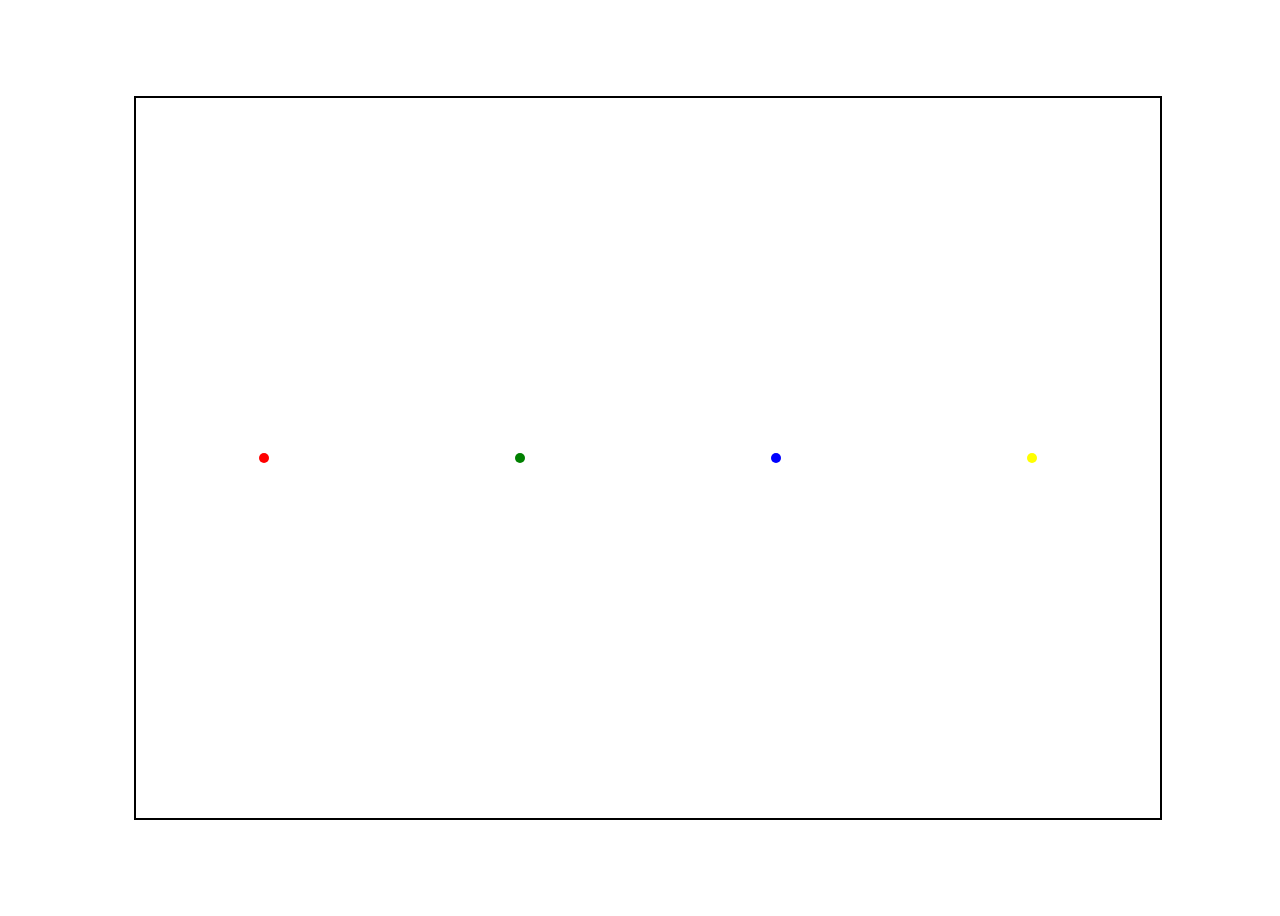
<file: index.html>
<!DOCTYPE html>
<html lang="en">
  <head>
    <meta charset="UTF-8" />
    <meta name="viewport" content="width=device-width, initial-scale=1.0" />
    <title>My Website</title>
    <link rel="stylesheet" href="style.css" />
  </head>
  <body>
    <div id="main-panel">
        
        <div class="wrapper">
            <div class="wrapper increase">
                <div class="circle red"></div>
            </div>
        </div>
        <div class="wrapper">
            <div class="wrapper increase">
                <div class="circle green"></div>
            </div>
        </div>
        <div class="wrapper">
            <div class="wrapper increase">
                <div class="circle blue"></div>
            </div>
        </div>
        <div class="wrapper">
            <div class="wrapper increase">
                <div class="circle yellow"></div>
            </div>
        </div>
    </div>
  </body>
</html>
</file>
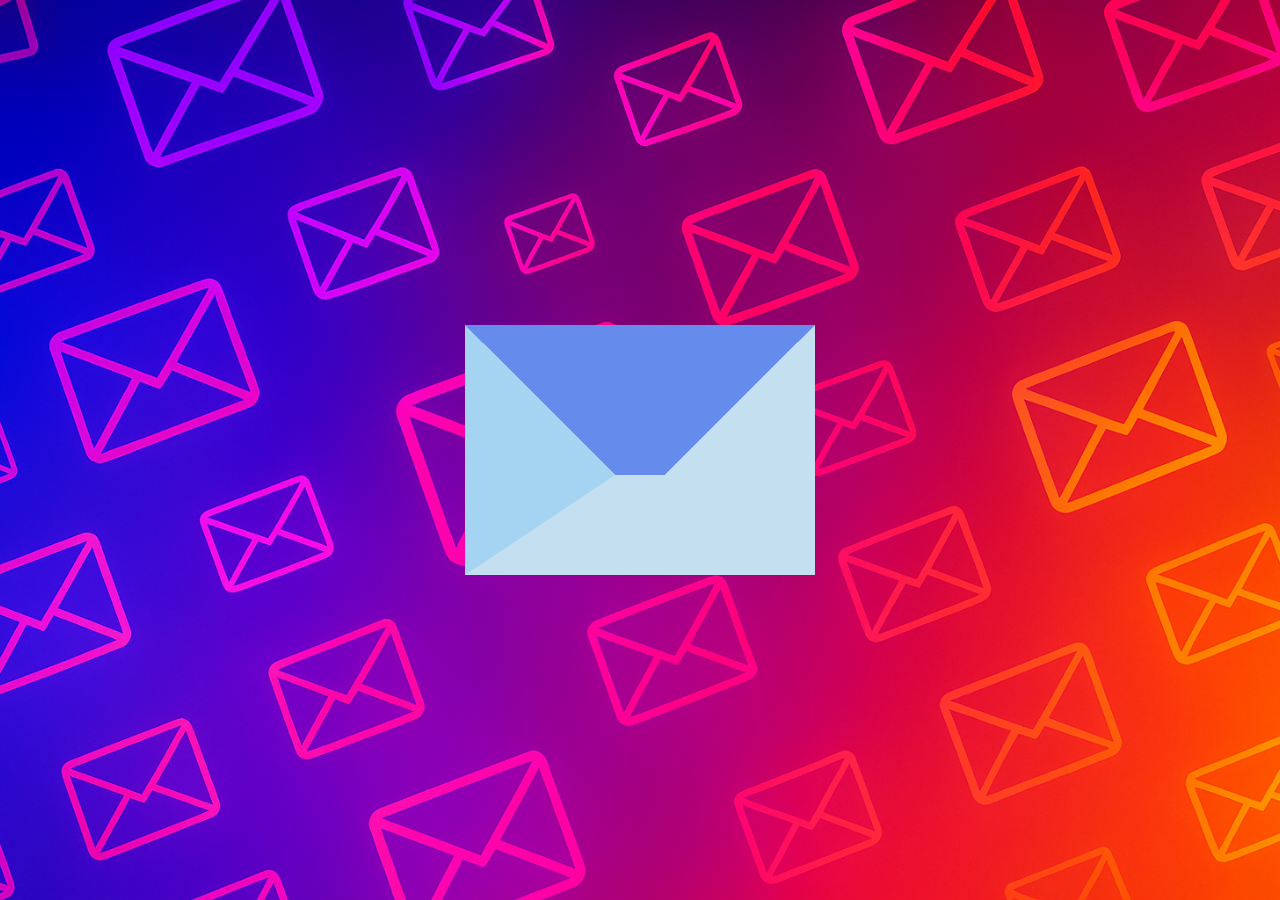
<file: display.html>
<!DOCTYPE html>
<html lang="en">
  <head>
    <meta charset="UTF-8" />
    <meta name="viewport" content="width=device-width, initial-scale=1.0" />
    <title>Display Text</title>
    <link rel="stylesheet" href="index.css" />
    <link rel="stylesheet" href="display.css" />
  </head>
  <body class="background-image">
    <div class="wrapper">
      <div class="lid one"></div>
      <div class="lid two"></div>
      <div class="envelope"></div>
      <div class="letter center">
        <p id="text-panel"></p>
      </div>
    </div>
    <script src="display.js"></script>
  </body>
  </body>
</html>
</file>
<file: style.css>
body {
    display: flex;
    justify-content: center;
    align-items: center;
    min-height: 100vh;
    width: 100vw;
}

#main-panel {
    display: flex;
    justify-content: center;
    align-items: center;
    height: 80vh;
    width: 80vw;
    border: 2px solid black;
}

@keyframes spin {
    0% {
        transform: rotate(0deg);
    }
    100% {
        transform: rotate(180deg);
    }
}

@keyframes slide-random {
    0% {
        transform: translateY(0);
    }
    25% {
        transform: translateY(-50px);
    }
    50% {
        transform: translateY(0);
    }
    75% {
        transform: translateY(50px);
    }
    100% {
        transform: translateY(0);
    }
}

@keyframes grow-shrink-width {
  0% {
    width: 0;   /* initial size */
  }
  50% {
    width: 100%; /* expanded */
  }
  100% {
    width: 0;   /* back to initial size */
  }
}

@keyframes grow-shrink-height {
  0% {
    height: 0;   /* initial size */
  }
  50% {
    height: 100%; /* expanded */
  }
  100% {
    height: 0;   /* back to initial size */
  }
}

@keyframes grow-shrink {
  0% {
    height: 0;   /* initial size */
    width: 0;   /* initial size */
  }
  50% {
    height: 100%; /* expanded */
    width: 100%;  /* expanded */
  }
  100% {
    height: 0;   /* back to initial size */
    width: 0;   /* back to initial size */
  }
}


.increase {
    animation: grow-shrink-height 4s linear infinite;
}

.move {
    animation: slide-random 4s linear infinite;
}

.line {
    height: 10px;
    width: 100%;
    margin: 5px 0;
    animation: grow-shrink-height 2s linear infinite;
}

.circle {
    width: 10px;
    height: 10px;
    border-radius: 50%;
    animation: grow-shrink 2s linear infinite;;
}

.wrapper {
    display: flex;
    flex-direction: column;
    justify-content: center;
    align-items: center;
    width: 100%;
    height: 100%;
}

.spin {
    animation: spin 2s linear infinite;
}

/* .spin:hover {
    animation-play-state: paused;
} */

.red {
    background-color: red;
}

.blue {
    background-color: blue;
}

.green {
    background-color: green;
}

.yellow {
    background-color: yellow;
}
</file>
<file: index.css>
body {
  display: flex;
  justify-content: center;
  align-items: center;
  min-height: 100vh;
  width: 100vw;
}

.background-image {
  background: url("images/backgroundimage.png");
  background-size: cover; /* makes it fill the screen */
  background-position: center; /* keeps it centered */
  background-repeat: no-repeat;
}

.background-black {
  background-color: black;
}

#main-panel {
  display: flex;
  height: 400px;
  width: 300px;
  justify-content: center;
  flex-direction: column;
  align-items: stretch; /* makes the children take the full height */
  gap: 10px;
}

.center {
  display: flex;
  justify-content: center;
  align-items: center;
}

/* this is to match with background image */
.text-box {
  padding: 15px;
  border-radius: 12px;
  background: rgba(255, 255, 255, 0.15);
  backdrop-filter: blur(10px);
  border: 1px solid rgba(255, 255, 255, 0.4);
  color: #fff;
  font-size: 16px;
}

.text-area {
  height: 200px;
  resize: none;
}

.text-area:focus,
.text-area:hover {
  box-shadow: 0 0 10px rgba(255, 255, 255, 0.6);
}

.submit-btn {
  font-weight: bold;
  cursor: pointer;
  transition: all 0.3s ease;
}

.submit-btn span.plane {
  position: absolute;
  top: 50%;
  left: 50%;
  font-size: 20px;
  color: #00aaff;
  opacity: 0;
  pointer-events: none;
}

.submit-btn:hover .plane0 {
  transform: translate(0px, 0px) scale(0) rotate(0deg);
  animation: fly-plane0 5s forwards infinite;
}

.submit-btn:hover .plane1 {
  transform: translate(-50%, -50%) scale(0) rotate(36deg);
  animation: fly-plane1 5s forwards infinite;
  animation-delay: 1s;
}
.submit-btn:hover .plane2 {
  transform: translate(-50%, -50%) scale(0) rotate(72deg);
  animation: fly-plane2 5s forwards infinite;
  animation-delay: 2s;
}
.submit-btn:hover .plane3 {
  transform: translate(-50%, -50%) scale(0) rotate(108deg);
  animation: fly-plane3 5s forwards infinite;
  animation-delay: 3s;
}
.submit-btn:hover .plane4 {
  transform: translate(-50%, -50%) scale(0) rotate(144deg);
  animation: fly-plane4 5s forwards infinite;
  animation-delay: 4s;
}

@keyframes fly-plane0 {
  0% {
    transform: translate(0px, 0px) scale(0) rotate(0deg);
    opacity: 1;
  }
  100% {
    transform: translate(500px, 0px) scale(10) rotate(0deg);
    opacity: 0;
  }
}

@keyframes fly-plane1 {
  0% {
    transform: translate(0px, 0px) scale(0) rotate(-45deg);
    opacity: 1;
  }
  100% {
    transform: translate(500px, -500px) scale(10) rotate(-45deg);
    opacity: 0;
  }
}

@keyframes fly-plane2 {
  0% {
    transform: translate(0px, 0px) scale(0) rotate(-90deg);
    opacity: 1;
  }
  100% {
    transform: translate(0px, -500px) scale(10) rotate(-90deg);
    opacity: 0;
  }
}

@keyframes fly-plane3 {
  0% {
    transform: translate(0px, 0px) scale(0) rotate(-135deg);
    opacity: 1;
  }
  100% {
    transform: translate(-500px, -500px) scale(10) rotate(-135deg);
    opacity: 0;
  }
}

@keyframes fly-plane4 {
  0% {
    transform: translate(0px, 0px) scale(0) rotate(-180deg);
    opacity: 1;
  }
  100% {
    transform: translate(-500px, 0px) scale(10) rotate(-180deg);
    opacity: 0;
  }
}

.submit-btn:hover {
  background: rgba(255, 255, 255, 0.25);
  box-shadow: 0 0 10px rgba(255, 255, 255, 0.6);
}
</file>
<file: display.css>
* {
  margin: 0;
  padding: 0;
  box-sizing: border-box;
}

body {
  height: 100vh;
  width: 100%;
  display: flex;
  justify-content: center;
  align-items: center;
  font-family: sans-serif;
  background-color: #3b4049;
}

.wrapper {
  height: 250px;
  width: 350px;
  background-color: #3760c9;
  position: relative;
  display: flex;
  justify-content: center;
  z-index: 0;
  transition: transform 0.5s linear;
}

.lid {
  position: absolute;
  height: 100%;
  width: 100%;
  top: 0;
  left: 0;
  border-right: 150px solid transparent;
  border-bottom: 100px solid transparent;
  border-left: 150px solid transparent;
  transform-origin: top;
  transition: transform 0.5s linear;
}

/* Lid when closed */
.lid.one {
  border-top: 150px solid #658ced;
  transform: rotateX(0deg);
  z-index: 3;
  transition-delay: 1s;
}

/* Lid when opened */
.lid.two {
  border-top: 150px solid #3760c9;
  transform: rotateX(90deg);
  z-index: 1;
  transition-delay: 0.5s;
}

.envelope {
  position: absolute;
  height: 100%;
  width: 100%;
  top: 0;
  left: 0;
  border-top: 150px solid transparent;
  border-right: 150px solid #c4dff0;
  border-bottom: 100px solid #c4dff0;
  border-left: 150px solid #a4d4f2;
  z-index: 3;
  transition: transform 0.25s linear;
}

.letter {
  position: absolute;
  top: 0;
  width: 90%;
  height: 100%;
  background-color: white;
  border-radius: 15px;
  z-index: 2;
  transition: transform 1s linear;
}

.letter p {
  text-align: center;
  font-size: 30px;
  margin-top: 30px;
  color: #3b4049;
}

.wrapper:hover .lid.one {
  transform: rotateX(90deg);
  transition-delay: 0s;
}

.wrapper:hover .lid.two {
  transform: rotateX(180deg);
  transition-delay: 0.5s;
}

.wrapper:hover .letter {
  transform: translateY(-200px);
  transition-delay: 0.5s;
}

.wrapper:hover {
  transform: translateY(100px);
  transition-delay: 1s;
}
</file>
